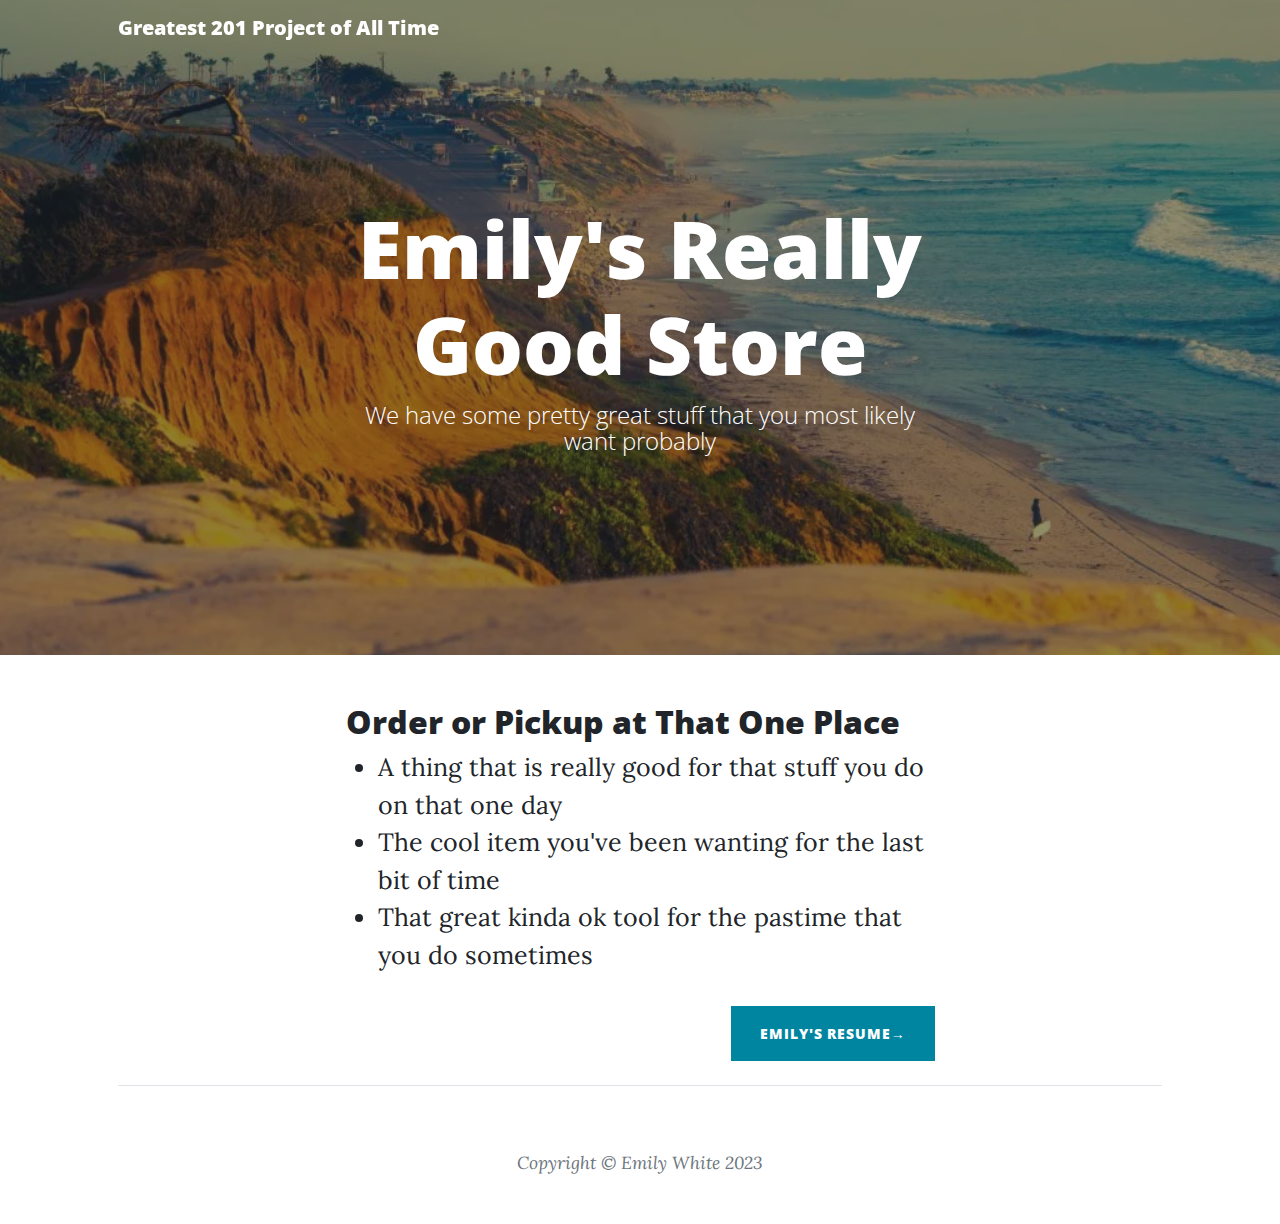
<file: index.html>
<!DOCTYPE html>
<html lang="en">
    <head>
        <meta charset="utf-8" />
        <meta name="viewport" content="width=device-width, initial-scale=1, shrink-to-fit=no" />
        <meta name="description" content="" />
        <meta name="author" content="" />
        <title>Emily's Professional Looking Website</title>
        <link rel="icon" type="image/x-icon" href="assets/favicon.ico" />
        <!-- Core theme CSS (includes Bootstrap)-->
        <link href="https://fonts.googleapis.com/css?family=Lora:400,700,400italic,700italic" rel="stylesheet" type="text/css" />
        <link href="https://fonts.googleapis.com/css?family=Open+Sans:300italic,400italic,600italic,700italic,800italic,400,300,600,700,800" rel="stylesheet" type="text/css"/>
        <link href="css/styles.css" rel="stylesheet" />
        <link rel="stylesheet" type="text/css" href="css/mystyles.css">
    </head>
    <body>
          <!-- Navigation-->
          <nav class="navbar navbar-expand-lg navbar-light" id="mainNav">
            <div class="container px-4 px-lg-5">
                <a class="navbar-brand" href="index.html">Greatest 201 Project of All Time</a>
            </div>        
        </nav>
        <!-- Page Header-->
        <header class="masthead" style="background-image: url('assets/img/encinitas-moment-cyclethecoast-desktop-1-1024x576.webp')">
            <div class="container position-relative px-4 px-lg-5">
                <div class="row gx-4 gx-lg-5 justify-content-center">
                    <div class="col-md-10 col-lg-8 col-xl-7">
                        <div class="site-heading">
                            <h1> Emily's Really Good Store</h1>
                            <span class="subheading">We have some pretty great stuff that you most likely want probably</span>
                        </div>
                    </div>
                </div>
            </div>
        </header>
        <!-- Main Content-->
        <div class="container px-4 px-lg-5">
            <div class="row gx-4 gx-lg-5 justify-content-center">
                <div class="col-md-10 col-lg-8 col-xl-7">
                    <!-- Post preview-->
                    <div class="post-preview">
                            <h2 class="post-title">Order or Pickup at That One Place</h2>
                            <ul>
                                <li> A thing that is really good for that stuff you do on that one day</li>
                                <li> The cool item you've been wanting for the last bit of time</li>
                                <li> That great kinda ok tool for the pastime that you do sometimes</li>
                            </ul>
                    
                        <p class="post-meta">
                        
                        </p>
                    <!-- Pager-->
                    <div class="d-flex justify-content-end mb-4"><a class="btn btn-primary text-uppercase" href="scratch.html">Emily's Resume→</a></div>
                </div>
            </div>
        </div>
        <!-- Footer-->
        <footer class="border-top">
            <div class="container px-4 px-lg-5">
                <div class="row gx-4 gx-lg-5 justify-content-center">
                    <div class="col-md-10 col-lg-8 col-xl-7">
                        <ul class="list-inline text-center">
                        </ul>
                        <div class="small text-center text-muted fst-italic">Copyright &copy; Emily White 2023</div>
                    </div>
                </div>
            </div>
        </footer>
    </body>
</html>
</file>
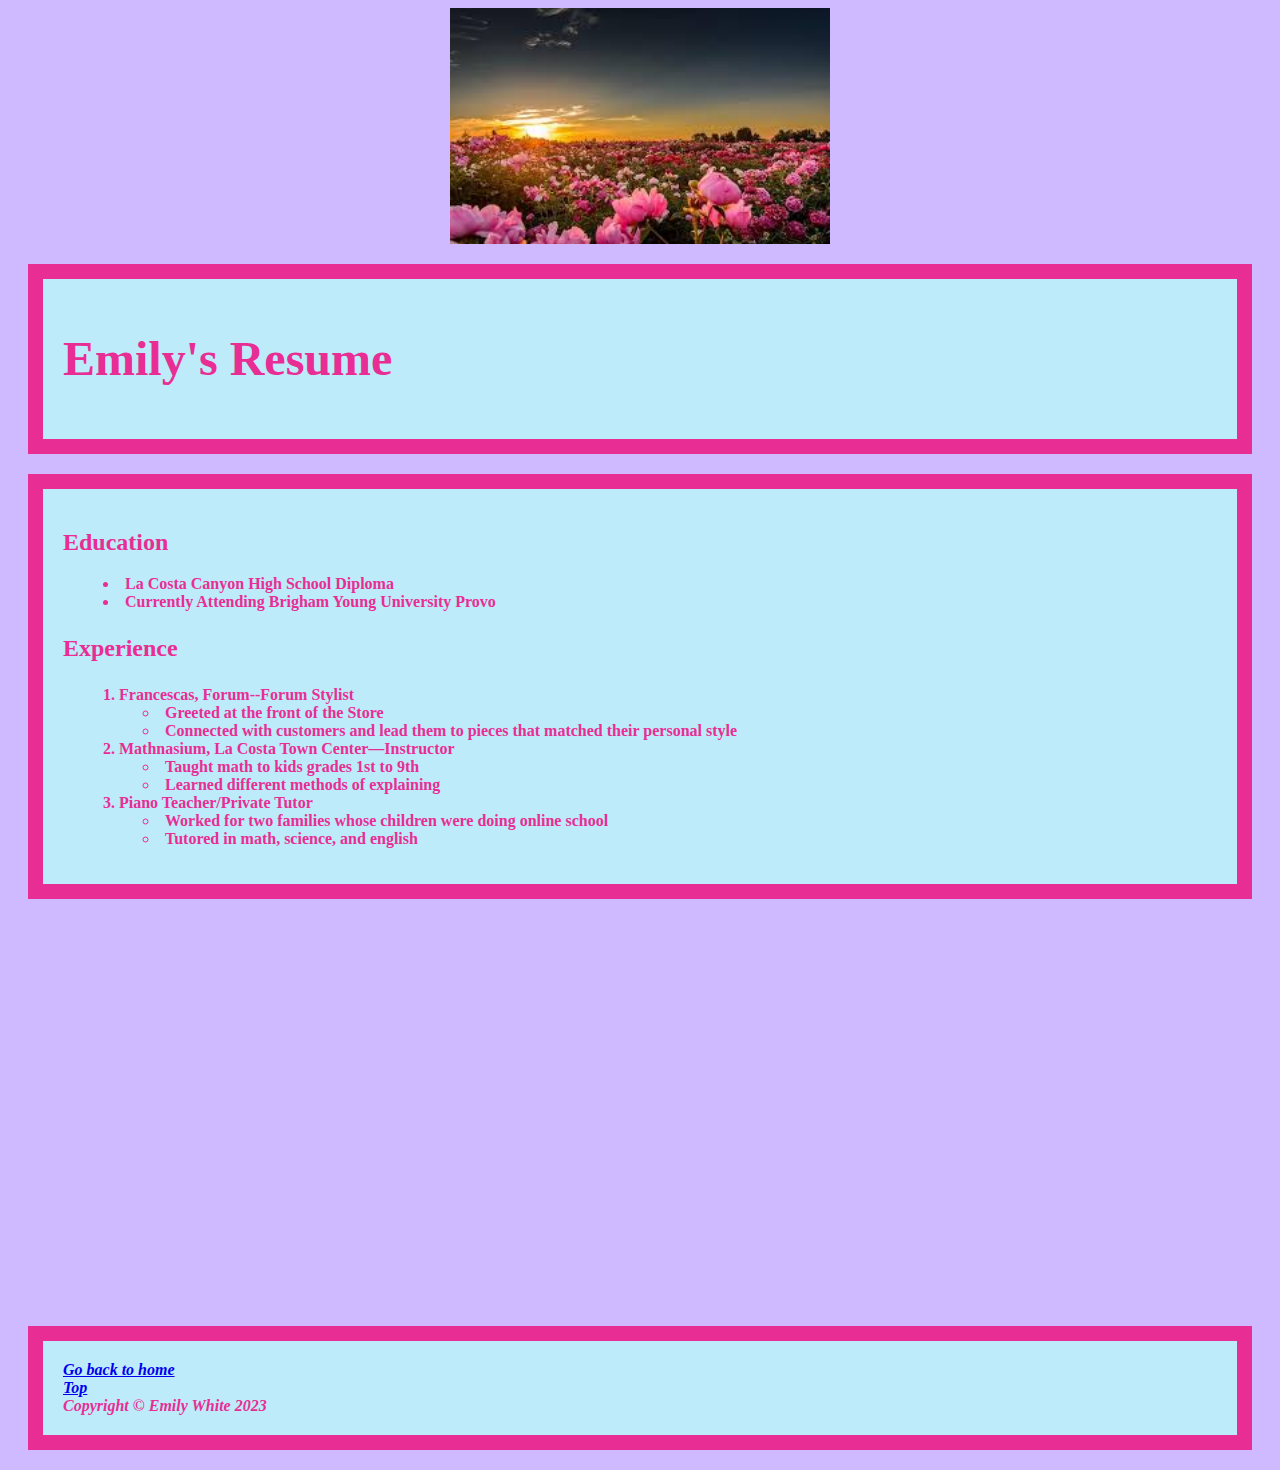
<file: scratch.html>
<!DOCTYPE html>
<html lang="en">
<head>
    <meta charset="UTF-8">
    <meta name="viewport" content="width=device-width, initial-scale=1.0">
    <title>Emily's Resume</title>
    <link rel="stylesheet" type="text/css" href="./css/myscratchstyles.css">
</head>
<body>
    <image id="top" src="./assets/img/images.jpg" alt="Flowers Picture"></image>
    <div class="common header">
        <h1 class="headerTitle">Emily's Resume</h1>
    </div>
    <div class="common mainbody"> 
        <h2 class="post-title">Education</h2>
            <ul>
                <li> La Costa Canyon High School Diploma</li>
                <li> Currently Attending Brigham Young University Provo</li>
            </ul>
        <h3 class="post-title">Experience</h3>
            <ol class="list-inline text-center">
                <li class="post-title"> Francescas, Forum--Forum Stylist</li>
                    <ul class="list-inline text-center">
                        <li class="list-inline-item"> Greeted at the front of the Store</li>
                        <li class="list-inline-item"> Connected with customers and lead them to pieces that matched their personal style</li>
                    </ul>
                <li class="list-inline"> Mathnasium, La Costa Town Center—Instructor</li>
                    <ul class="list-inline text-center">
                        <li class="list-inline-item"> Taught math to kids grades 1st to 9th</li>
                        <li class="list-inline-item"> Learned different methods of explaining</li>
                    </ul>
                <li class="list-inline"> Piano Teacher/Private Tutor</li>
                    <ul class="list-inline text-center">
                        <li class="list-inline-item"> Worked for two families whose children were doing online school</li>
                        <li class="list-inline-item"> Tutored in math, science, and english</li>
                    </ul>
            </ol>
        </div>
        <br>
        <br>
        <div class='tableauPlaceholder' id='viz1681940527031' style='position: relative'><noscript><a href='#'><img alt='Is Your County Obese?                            Select your county to see how it compares with other counties in the country                         ' src='https:&#47;&#47;public.tableau.com&#47;static&#47;images&#47;R2&#47;R2FXZR6NZ&#47;1_rss.png' style='border: none' /></a></noscript><object class='tableauViz'  style='display:none;'><param name='host_url' value='https%3A%2F%2Fpublic.tableau.com%2F' /> <param name='embed_code_version' value='3' /> <param name='path' value='shared&#47;R2FXZR6NZ' /> <param name='toolbar' value='yes' /><param name='static_image' value='https:&#47;&#47;public.tableau.com&#47;static&#47;images&#47;R2&#47;R2FXZR6NZ&#47;1.png' /> <param name='animate_transition' value='yes' /><param name='display_static_image' value='yes' /><param name='display_spinner' value='yes' /><param name='display_overlay' value='yes' /><param name='display_count' value='yes' /><param name='language' value='en-US' /><param name='filter' value='publish=yes' /></object></div>                <script type='text/javascript'>                    var divElement = document.getElementById('viz1681940527031');                    var vizElement = divElement.getElementsByTagName('object')[0];                    if ( divElement.offsetWidth > 800 ) { vizElement.style.width='100%';vizElement.style.height=(divElement.offsetWidth*0.75)+'px';} else if ( divElement.offsetWidth > 500 ) { vizElement.style.width='100%';vizElement.style.height=(divElement.offsetWidth*0.75)+'px';} else { vizElement.style.width='100%';vizElement.style.height='827px';}                     var scriptElement = document.createElement('script');                    scriptElement.src = 'https://public.tableau.com/javascripts/api/viz_v1.js';                    vizElement.parentNode.insertBefore(scriptElement, vizElement);                </script>
        <br>
        <iframe width="560" height="315" src="https://www.youtube.com/embed/0ANLBX2EgmM" title="YouTube video player" frameborder="0" allow="accelerometer; autoplay; clipboard-write; encrypted-media; gyroscope; picture-in-picture; web-share" allowfullscreen></iframe>
        <br>
        <div class="common footer">
            <a class="navbar-brand" href="index.html">Go back to home</a>
                <br>
                <a href="#top">Top</a>
                <div class="small text-center text-muted fst-italic">Copyright &copy; Emily White 2023</div>
        </div>
</body>
</html>
</file>
<file: css/mystyles.css>
ul{
    font-size: 25px;
}
</file>
<file: css/myscratchstyles.css>
.common{
    font-family:Cambria, Cochin, Georgia, Times, 'Times New Roman', serif;
    font-size:medium;
    font-weight:bolder;
    line-height:normal;
    color: rgb(232, 46, 148);
    text-align:left;
    padding: 20px;
    border: 15px solid rgb(232, 46, 148);
    margin: 20px;
    background-color: rgb(189, 235, 249);
  }

body{
    background-color: rgb(207, 185, 255);
  }
 
ol{
    font-style: normal;
    list-style-position: inside;
  }

ul{
    list-style-position: inside;
  }

.header{
    font-weight: bolder;
    font-style: normal;
    font-size: x-large;
  }

h3{
    font-weight: bolder;
    font-style: normal;
    font-size: x-large;
}

.footer{
    font-style:italic;
  }

iframe{
    display: block;
    margin-left: auto;
    margin-right: auto;
}

img{
    display: block;
    margin-left: auto;
    margin-right: auto;
    width:30%;
}
</file>
